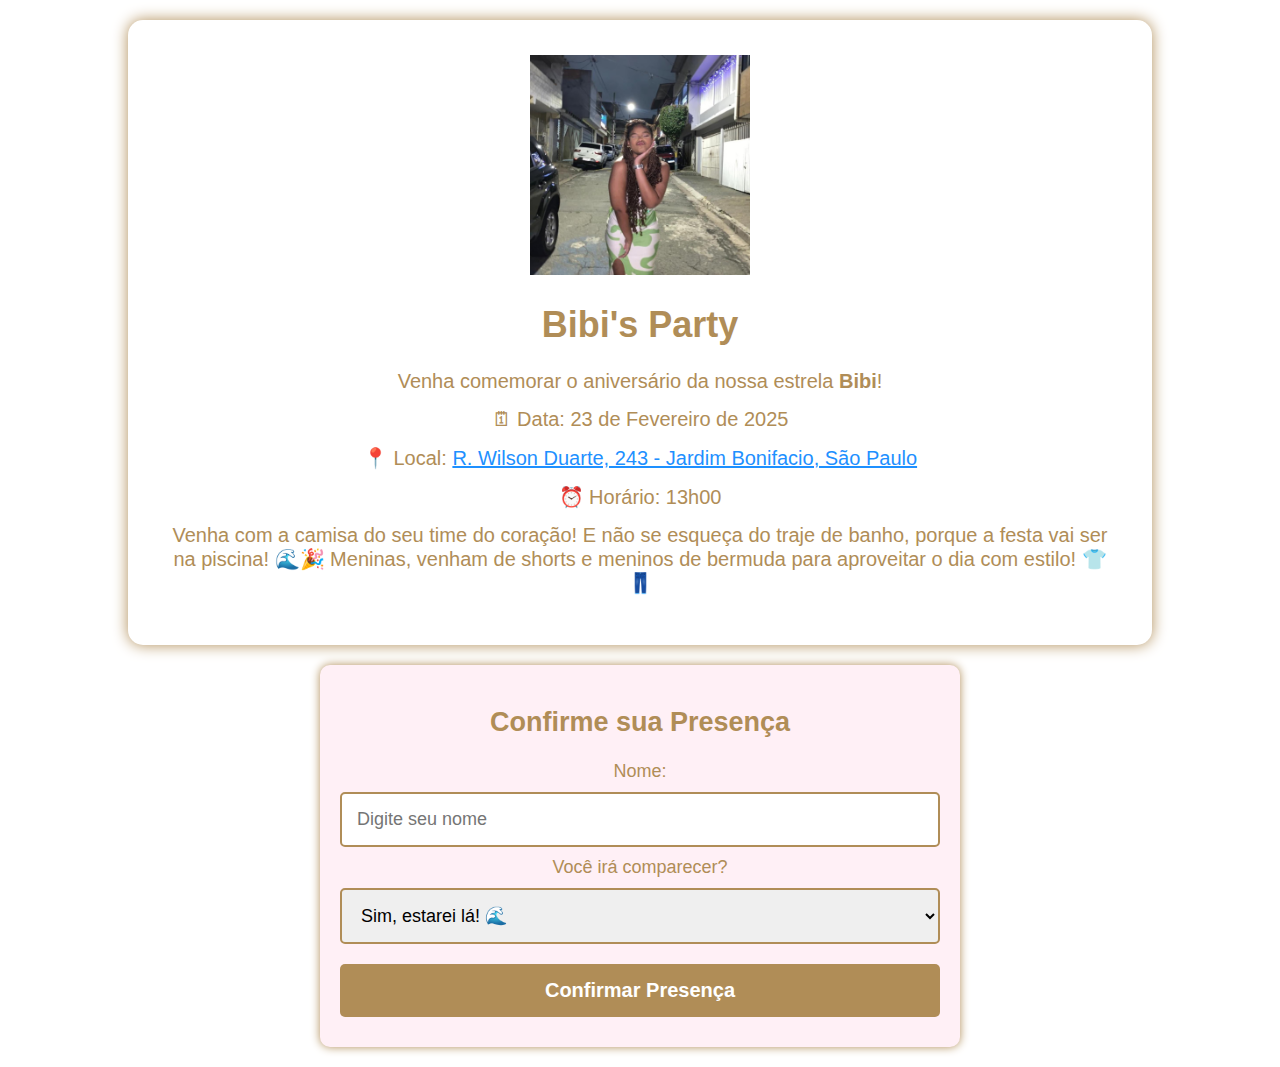
<file: index.html>
<!DOCTYPE html>
<html lang="pt-BR">
<head>
    <meta charset="UTF-8">
    <meta name="viewport" content="width=device-width, initial-scale=1.0">
    <title>Convite da Bibi :)</title>
    <link rel="stylesheet" href="./css/styles.css">
</head>
<body>
    <div class="container">
        <div class="convite">
            <img class="logo" src="img/bibiagrvai.jpg" alt="Bibi">
            <h1>Bibi's Party</h1>
            <p class="detalhes">Venha comemorar o aniversário da nossa estrela <strong>Bibi</strong>!</p>
            <p class="detalhes">🗓 Data: 23 de Fevereiro de 2025</p>
            <p class="detalhes">📍 Local: <a href="https://www.google.com/maps/search/?api=1&query=R.+Wilson+Duarte,+243+-+Jardim+Bonifacio,+São+Paulo" target="_blank">R. Wilson Duarte, 243 - Jardim Bonifacio, São Paulo</a></p>
            <p class="detalhes">⏰ Horário: 13h00</p>
            <p class="detalhes">Venha com a camisa do seu time do coração! E não se esqueça do traje de banho, porque a festa vai ser na piscina! 🌊🎉 Meninas, venham de shorts e meninos de bermuda para aproveitar o dia com estilo! 👕👖</p>
        </div>

        <div class="formulario">
            <h2>Confirme sua Presença</h2>
            <form onsubmit="event.preventDefault(); confirmarPresenca();">
                <label for="nome">Nome:</label>
                <input type="text" id="nome" name="nome" placeholder="Digite seu nome" required>
                
                <label for="presenca">Você irá comparecer?</label>
                <select id="presenca" name="presenca" required>
                    <option value="Sim">Sim, estarei lá! 🌊</option>
                    <option value="Não">Infelizmente, não poderei. 😢</option>
                </select>
                
                <button type="submit">Confirmar Presença</button>
            </form>
        </div>
    </div>

    <script src="./js/script.js" defer></script>
</body>
</html>
</file>
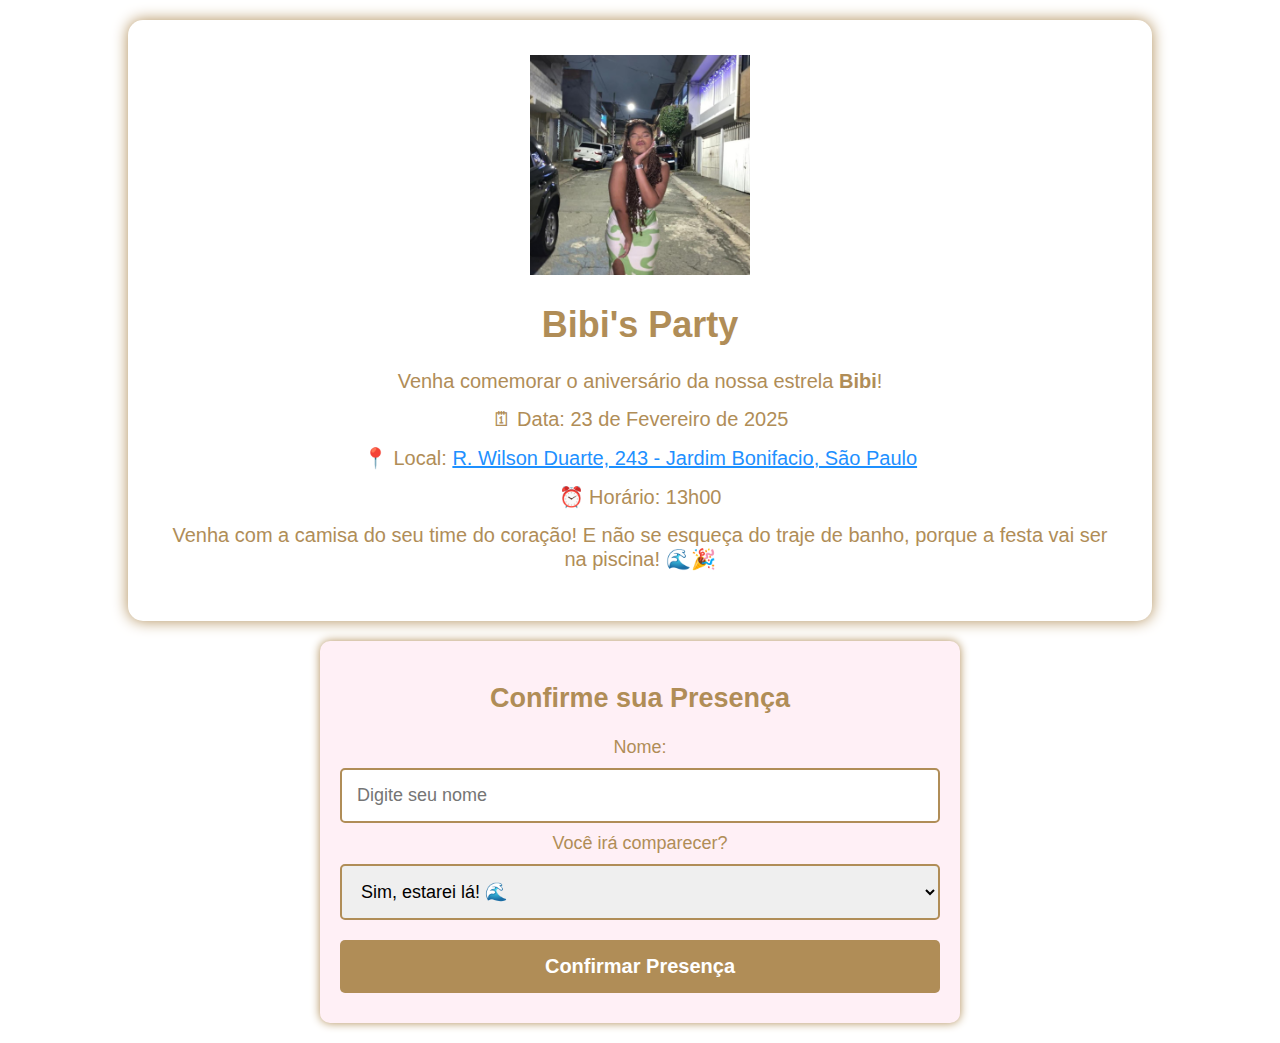
<file: sitebibi.html>
<!DOCTYPE html>
<html lang="pt-BR">
<head>
    <meta charset="UTF-8">
    <meta name="viewport" content="width=device-width, initial-scale=1.0">
    <title>Convite da Bibi :)</title>
    <link rel="stylesheet" href="./css/styles.css">
</head>
<body>
    <div class="container">
        <div class="convite">
           <img class="logo" src="img/bibiagrvai.jpg" alt="Bibi">
            <h1>Bibi's Party</h1>
            <p class="detalhes">Venha comemorar o aniversário da nossa estrela <strong>Bibi</strong>!</p>
            <p class="detalhes">🗓 Data: 23 de Fevereiro de 2025</p>
            <p class="detalhes">📍 Local: <a href="https://www.google.com/maps/search/?api=1&query=R.+Wilson+Duarte,+243+-+Jardim+Bonifacio,+São+Paulo" target="_blank">R. Wilson Duarte, 243 - Jardim Bonifacio, São Paulo</a></p>
            <p class="detalhes">⏰ Horário: 13h00</p>
            <p class="detalhes">Venha com a camisa do seu time do coração! E não se esqueça do traje de banho, porque a festa vai ser na piscina! 🌊🎉</p>
        </div>

        <div class="formulario">
            <h2>Confirme sua Presença</h2>
            <form onsubmit="event.preventDefault(); confirmarPresenca();">
                <label for="nome">Nome:</label>
                <input type="text" id="nome" name="nome" placeholder="Digite seu nome" required>
                
                <label for="presenca">Você irá comparecer?</label>
                <select id="presenca" name="presenca" required>
                    <option value="Sim">Sim, estarei lá! 🌊</option>
                    <option value="Não">Infelizmente, não poderei. 😢</option>
                </select>
                
                <button type="submit">Confirmar Presença</button>
            </form>
        </div>
    </div>

    <script src="./js/script.js" defer></script>
</body>
</html>
</file>
<file: css/styles.css>
body {
    font-family: Arial, sans-serif;
    background: url('https://png.pngtree.com/thumb_back/fw800/background/20241205/pngtree-white-and-gold-marble-seamless-pattern-with-a-shiny-texture-image_16675992.jpg') no-repeat center center fixed;
    background-size: cover;
    color: #b08d57; /* Cor dourada */
    text-align: center;
    margin: 0;
    padding: 0;
    font-size: 18px; /* Tamanho de fonte maior para o corpo */
}

.container {
    width: 80%;
    margin: auto;
    padding: 20px;
}

.convite {
    background: #fff; /* Branco */
    padding: 20px;
    border-radius: 15px;
    box-shadow: 0 0 15px #b08d57; /* Cor dourada */
    border: 15px solid transparent;
    border-image: url('https://static.vecteezy.com/ti/vetor-gratis/p1/10973735-fundo-dourado-e-branco-vetor.jpg') 30 round;
}

.logo {
    width: 220px;
    height: auto;
}

h1 {
    color: #b08d57; /* Cor dourada */
    font-size: 36px; /* Aumentando o tamanho do título */
}

.detalhes {
    font-size: 20px; /* Fonte maior e mais legível */
    margin: 15px 0;
}

.formulario {
    margin-top: 20px;
    padding: 20px;
    background: #fff0f6; /* Um tom suave de branco */
    color: #b08d57; /* Cor dourada */
    border-radius: 10px;
    box-shadow: 0 0 10px #b08d57; /* Cor dourada */
    font-size: 18px; /* Fonte maior nos campos do formulário */
    max-width: 600px; /* Limitar largura máxima para o formulário */
    margin-left: auto;
    margin-right: auto;
}

input, select, button {
    width: 100%;
    padding: 15px; /* Aumentando o padding para dar mais espaço nos campos */
    margin: 10px 0;
    border: 2px solid #b08d57; /* Adicionando borda dourada para os campos */
    border-radius: 5px;
    font-size: 18px; /* Aumentando o tamanho da fonte nos campos */
    box-sizing: border-box; /* Garantir que o padding não ultrapasse a largura */
}

input:focus, select:focus {
    outline: none;
    border-color: #a07a4c; /* Cor dourada mais escura no foco */
}

button {
    background: #b08d57; /* Cor dourada */
    color: white;
    font-weight: bold;
    cursor: pointer;
    font-size: 20px; /* Aumentando o tamanho da fonte do botão */
    border: none;
}

button:hover {
    background: #a07a4c; /* Cor dourada mais escura */
}

a {
    color: #1e90ff; /* Cor azul */
    text-decoration: underline; /* Sublinhado para indicar que é um link */
}

a:hover {
    color: #a07a4c; /* Cor dourada mais escura quando o link for hover */
}
</file>
